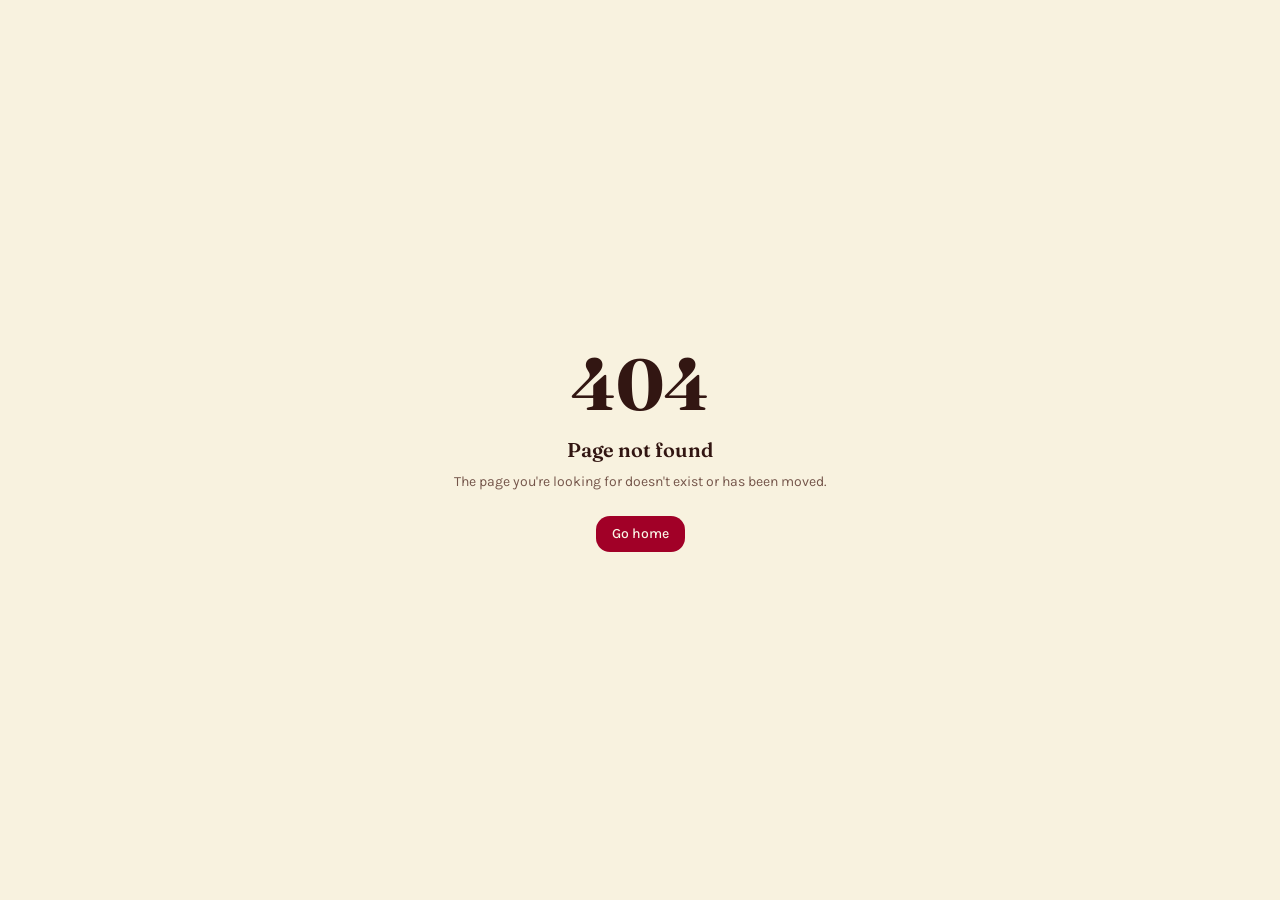
<file: index.html>
<!DOCTYPE html><html lang="en"><head><meta charSet="utf-8"/><meta name="viewport" content="width=device-width, initial-scale=1"/><link rel="preload" as="image" href="/__l5e/assets-v1/fe5f72e5-9c32-468f-a74d-7178a3869996/hero-spread.jpg"/><link rel="preload" as="image" href="/__l5e/assets-v1/eef16000-0fd3-4884-a414-b3e0a9302fcd/hero-lattice.jpg"/><link rel="preload" as="image" href="/__l5e/assets-v1/67209192-e625-49f9-baf6-a28d9b29c0c7/hero-table.jpg"/><link rel="preload" as="image" href="/__l5e/assets-v1/71b84017-369e-407a-9178-15e3ba36f488/about-meringue.jpg"/><link rel="stylesheet" href="https://fonts.googleapis.com/css2?family=Fraunces:ital,opsz,wght@0,9..144,500;0,9..144,800;1,9..144,500&amp;family=Karla:wght@400;600;700&amp;display=swap" data-precedence="default"/><link rel="stylesheet" href="/assets/styles-C11OFpGf.css" data-precedence="default"/><title>Pie Palooza | The best party you&#x27;ll ever attend!</title><meta name="description" content="18th Annual Pie Palooza — a gigantic homemade pie buffet in Waterford, Virginia. Saturday, December 19, 5-9pm."/><meta property="og:title" content="Pie Palooza — Gigantic Pie Buffet"/><meta property="og:description" content="18th Annual Pie Palooza, Saturday December 19, 5-9pm in Waterford, VA. RSVP now!"/><meta property="og:type" content="website"/><meta name="twitter:card" content="summary_large_image"/><link rel="modulepreload" href="/assets/index-D8VY54iP.js"/><link rel="modulepreload" href="/assets/routes-DnDm0CbX.js"/><link rel="preconnect" href="https://fonts.googleapis.com"/><link rel="preconnect" href="https://fonts.gstatic.com" crossorigin="anonymous"/><link rel="icon" href="/favicon.png" type="image/png"/>

<meta name="twitter:title" content="Pie Palooza — Gigantic Pie Buffet"><meta name="twitter:description" content="18th Annual Pie Palooza, Saturday December 19, 5-9pm in Waterford, VA. RSVP now!"><meta property="og:image" content="https://pub-bb2e103a32db4e198524a2e9ed8f35b4.r2.dev/lovp_3skctj3q7389hrad5ybxqe3gqw/b65217894a6f2612d6e03a48a25c006b_1795483654348.png"><meta name="twitter:image" content="https://pub-bb2e103a32db4e198524a2e9ed8f35b4.r2.dev/lovp_3skctj3q7389hrad5ybxqe3gqw/b65217894a6f2612d6e03a48a25c006b_1795483654348.png"></head><body><!--$--><div class="font-sans"><header class="sticky top-0 z-40 border-b border-crust-foreground/10 bg-crust/95 text-crust-foreground backdrop-blur"><div class="mx-auto flex max-w-7xl items-center justify-between gap-4 px-5 py-3"><a href="#when" class="flex items-baseline gap-3"><span class="font-display text-2xl font-black italic text-secondary">Pie Palooza</span><span class="hidden text-[11px] font-semibold uppercase tracking-[0.25em] opacity-60 sm:block">Gigantic Pie Buffet</span></a><nav class="hidden gap-6 text-sm font-bold lg:flex"><a href="#about" class="opacity-80 transition hover:text-secondary hover:opacity-100">About</a><a href="#lineup" class="opacity-80 transition hover:text-secondary hover:opacity-100">The Lineup</a><a href="#closeup" class="opacity-80 transition hover:text-secondary hover:opacity-100">Up Close</a><a href="#spread" class="opacity-80 transition hover:text-secondary hover:opacity-100">The Spread</a><a href="#location" class="opacity-80 transition hover:text-secondary hover:opacity-100">Location</a></nav><div class="flex gap-2"><button class="inline-flex items-center justify-center rounded-full px-8 py-3.5 font-bold tracking-wide transition-all hover:-translate-y-0.5 hover:shadow-xl bg-secondary px-5 py-2 text-sm text-secondary-foreground">Donate</button><a href="https://www.evite.com/event/0147IIAE4SKDAATQWEPR46ODOUEXKA" target="_blank" rel="noreferrer" class="inline-flex items-center justify-center rounded-full px-8 py-3.5 font-bold tracking-wide transition-all hover:-translate-y-0.5 hover:shadow-xl bg-primary px-6 py-2 text-sm text-primary-foreground">RSVP</a></div></div></header><section id="when" class="relative flex min-h-[92vh] flex-col overflow-hidden bg-crust"><div data-parallax="-0.35" class="absolute inset-x-0 -top-[10%] h-[120%] will-change-transform"><img src="/__l5e/assets-v1/fe5f72e5-9c32-468f-a74d-7178a3869996/hero-spread.jpg" alt="Homemade pies lined up on the counter" class="absolute inset-0 h-full w-full scale-105 object-cover transition-all duration-[1500ms] scale-100 opacity-100"/><img src="/__l5e/assets-v1/eef16000-0fd3-4884-a414-b3e0a9302fcd/hero-lattice.jpg" alt="Homemade pies lined up on the counter" class="absolute inset-0 h-full w-full scale-105 object-cover transition-all duration-[1500ms] opacity-0"/><img src="/__l5e/assets-v1/67209192-e625-49f9-baf6-a28d9b29c0c7/hero-table.jpg" alt="Homemade pies lined up on the counter" class="absolute inset-0 h-full w-full scale-105 object-cover transition-all duration-[1500ms] opacity-0"/></div><div class="absolute inset-0 bg-gradient-to-t from-crust via-crust/55 to-crust/20"></div><div class="relative mx-auto flex w-full max-w-7xl flex-1 flex-col justify-end px-5 pb-24 pt-32 text-crust-foreground"><p class="mb-4 text-sm font-bold uppercase tracking-[0.4em] text-secondary">18th Annual · Waterford, Virginia</p><h1 class="font-display text-[16vw] font-black leading-[0.85] tracking-tight md:text-[10rem]">Pie<br/><span class="italic text-secondary">Palooza</span></h1><div class="mt-8 flex flex-wrap items-end justify-between gap-8"><div><p class="font-display text-3xl font-bold md:text-4xl">Saturday, December 19 · 5–9pm</p><p class="mt-2 text-lg opacity-80">15231 Bankfield Drive, Waterford — no need to bring pie, there will be a lot.</p></div><div class="flex flex-wrap gap-3"><a href="https://www.evite.com/event/0147IIAE4SKDAATQWEPR46ODOUEXKA" target="_blank" rel="noreferrer" class="inline-flex items-center justify-center rounded-full px-8 py-3.5 font-bold tracking-wide transition-all hover:-translate-y-0.5 hover:shadow-xl bg-primary text-primary-foreground">RSVP Now</a><button class="inline-flex items-center justify-center rounded-full px-8 py-3.5 font-bold tracking-wide transition-all hover:-translate-y-0.5 hover:shadow-xl border-2 border-crust-foreground/40 text-crust-foreground hover:border-secondary hover:text-secondary">Donate</button></div></div><div class="absolute bottom-8 left-5 flex gap-2"><button aria-label="Slide 1" class="h-2 rounded-full transition-all w-8 bg-secondary"></button><button aria-label="Slide 2" class="h-2 rounded-full transition-all w-2 bg-crust-foreground/50"></button><button aria-label="Slide 3" class="h-2 rounded-full transition-all w-2 bg-crust-foreground/50"></button></div></div><div class="relative border-t border-crust-foreground/10 bg-primary py-3 text-primary-foreground"><div class="flex w-max animate-marquee gap-10 whitespace-nowrap px-5 text-sm font-bold uppercase tracking-[0.25em]"><span class="flex items-center gap-10">50 pies last year<span class="text-secondary">✦</span></span><span class="flex items-center gap-10">70 the year before<span class="text-secondary">✦</span></span><span class="flex items-center gap-10">gone in 90 minutes<span class="text-secondary">✦</span></span><span class="flex items-center gap-10">baked from scratch<span class="text-secondary">✦</span></span><span class="flex items-center gap-10">since 2010<span class="text-secondary">✦</span></span><span class="flex items-center gap-10">one slice at a time<span class="text-secondary">✦</span></span><span class="flex items-center gap-10">come early<span class="text-secondary">✦</span></span><span class="flex items-center gap-10">50 pies last year<span class="text-secondary">✦</span></span><span class="flex items-center gap-10">70 the year before<span class="text-secondary">✦</span></span><span class="flex items-center gap-10">gone in 90 minutes<span class="text-secondary">✦</span></span><span class="flex items-center gap-10">baked from scratch<span class="text-secondary">✦</span></span><span class="flex items-center gap-10">since 2010<span class="text-secondary">✦</span></span><span class="flex items-center gap-10">one slice at a time<span class="text-secondary">✦</span></span><span class="flex items-center gap-10">come early<span class="text-secondary">✦</span></span></div></div></section><section id="about" class="mx-auto grid max-w-7xl items-center gap-14 px-5 py-28 md:grid-cols-5"><div class="relative md:col-span-2"><img data-parallax="-0.08" src="/__l5e/assets-v1/71b84017-369e-407a-9178-15e3ba36f488/about-meringue.jpg" alt="Lemon meringue pie topped with lemon slices" class="aspect-[4/5] w-full rounded-3xl object-cover shadow-2xl ring-1 ring-border"/><div class="absolute -bottom-6 -right-4 rounded-2xl bg-primary px-6 py-4 text-primary-foreground shadow-xl md:-right-8"><p class="font-display text-4xl font-black">50</p><p class="text-xs font-bold uppercase tracking-widest opacity-80">pies last year</p></div></div><div class="md:col-span-3"><p class="text-sm font-bold uppercase tracking-[0.35em] text-primary">What? Why?!</p><h2 class="mt-3 font-display text-5xl font-black leading-[1.02] md:text-6xl">A pie experience <span class="italic text-primary">like no other</span></h2><p class="mt-6 text-xl font-semibold">The Paukstys Pie Palooza offers the largest buffet of pies you&#x27;ve ever seen. Hand crafted by Natalie, an amazing baker and cake designer.</p><p class="mt-4 text-lg text-muted-foreground">In 2010 we decided to open our home to friends in our neighborhood to alleviate the dullness of the February &amp; March months. What began as a small gathering has grown to something we never expected. People from all walks of life gather in our home to experience Pie Palooza. Every pie is crafted from scratch to ensure the best flavor possible.</p><p class="mt-4 text-lg text-muted-foreground">Though the party lasts for hours, the pie has been known to disappear in only a few. Last year alone, 50 different pies were crafted for the event — and 70 the year before that. Within 90 mins, every pie was gone. We have people we&#x27;ve never met stop by because their friends used to live here and wished they could make it. We welcome all to our pie party. One thing&#x27;s for sure: you won&#x27;t regret coming.</p><p class="mt-6 text-sm italic text-muted-foreground">Pie photography by Stepheen Bannister.</p></div></section><section aria-label="By the numbers" class="border-y border-border bg-card"><div class="mx-auto grid max-w-7xl grid-cols-2 divide-border px-5 md:grid-cols-4 md:divide-x"><div class="px-4 py-10 text-center"><p class="font-display text-5xl font-black text-primary md:text-6xl">50</p><p class="mt-2 text-xs font-bold uppercase tracking-[0.25em] text-muted-foreground">pies last year</p></div><div class="px-4 py-10 text-center"><p class="font-display text-5xl font-black text-primary md:text-6xl">70</p><p class="mt-2 text-xs font-bold uppercase tracking-[0.25em] text-muted-foreground">the year before</p></div><div class="px-4 py-10 text-center"><p class="font-display text-5xl font-black text-primary md:text-6xl">90</p><p class="mt-2 text-xs font-bold uppercase tracking-[0.25em] text-muted-foreground">minutes till they&#x27;re gone</p></div><div class="px-4 py-10 text-center"><p class="font-display text-5xl font-black text-primary md:text-6xl">2010</p><p class="mt-2 text-xs font-bold uppercase tracking-[0.25em] text-muted-foreground">the first Palooza</p></div></div></section><section id="rsvp" class="relative overflow-hidden bg-primary py-24 text-center text-primary-foreground"><p aria-hidden="true" class="pointer-events-none absolute -top-10 left-1/2 -translate-x-1/2 select-none font-display text-[22vw] font-black italic leading-none text-stroke-cream opacity-25">RSVP</p><div class="relative px-5"><h2 class="font-display text-6xl font-black md:text-7xl">RSVP <span class="italic text-secondary">Today</span></h2><p class="mt-3 font-display text-2xl italic">So we can feed all of you.</p><p class="mx-auto mt-4 max-w-xl text-lg opacity-90">To help us gauge how many extra pies we may need, please RSVP now.</p><a href="https://www.evite.com/event/0147IIAE4SKDAATQWEPR46ODOUEXKA" target="_blank" rel="noreferrer" class="inline-flex items-center justify-center rounded-full px-8 py-3.5 font-bold tracking-wide transition-all hover:-translate-y-0.5 hover:shadow-xl mt-10 bg-secondary text-lg text-secondary-foreground">RSVP on Evite</a></div></section><section id="lineup" class="mx-auto max-w-7xl px-5 py-28"><div class="flex flex-wrap items-end justify-between gap-6"><div><p class="text-sm font-bold uppercase tracking-[0.35em] text-primary">MMMMm, we can&#x27;t wait!</p><h2 class="mt-3 font-display text-5xl font-black md:text-6xl">The <span class="italic text-primary">Lineup</span></h2><p class="mt-3 max-w-md text-muted-foreground">32<!-- --> flavors Natalie has baked over the years. Tap any pie for a closer look.</p></div><div role="tablist" class="flex flex-wrap gap-2"><button role="tab" aria-selected="true" class="rounded-full border-2 px-4 py-2 text-sm font-bold transition border-primary bg-primary text-primary-foreground">All pies<!-- --> <span class="opacity-60">32</span></button><button role="tab" aria-selected="false" class="rounded-full border-2 px-4 py-2 text-sm font-bold transition border-border text-foreground hover:border-primary hover:text-primary">Fruit &amp; Berry<!-- --> <span class="opacity-60">11</span></button><button role="tab" aria-selected="false" class="rounded-full border-2 px-4 py-2 text-sm font-bold transition border-border text-foreground hover:border-primary hover:text-primary">Cream &amp; Chocolate<!-- --> <span class="opacity-60">13</span></button><button role="tab" aria-selected="false" class="rounded-full border-2 px-4 py-2 text-sm font-bold transition border-border text-foreground hover:border-primary hover:text-primary">Classics &amp; Citrus<!-- --> <span class="opacity-60">8</span></button></div></div><div class="mt-10 grid grid-cols-2 gap-5 md:grid-cols-3 lg:grid-cols-4"><button class="group relative flex flex-col justify-start overflow-hidden rounded-2xl bg-card text-left shadow-sm ring-1 ring-border transition duration-300 hover:-translate-y-1.5 hover:shadow-2xl hover:ring-primary/40"><div class="aspect-square w-full overflow-hidden"><img src="/__l5e/assets-v1/42058eb1-5b07-4a27-a5ef-c9a8c8c02d81/p24-apple.jpg" alt="Apple Pie" loading="lazy" class="h-full w-full object-cover transition-transform duration-700 group-hover:rotate-1 group-hover:scale-110"/></div><span class="absolute left-3 top-3 rounded-full bg-crust/80 px-3 py-1 text-[11px] font-bold uppercase tracking-widest text-secondary backdrop-blur">Fruit &amp; Berry</span><div class="p-4"><h3 class="font-display text-xl font-bold leading-tight">Apple Pie</h3><p class="mt-1 text-sm text-muted-foreground">Dovy&#x27;s personal favorite.</p></div></button><button class="group relative flex flex-col justify-start overflow-hidden rounded-2xl bg-card text-left shadow-sm ring-1 ring-border transition duration-300 hover:-translate-y-1.5 hover:shadow-2xl hover:ring-primary/40"><div class="aspect-square w-full overflow-hidden"><img src="/__l5e/assets-v1/f79f39a4-eda8-43e3-8d65-8b2378d58b2e/p24-bananacream.jpg" alt="Banana Cream" loading="lazy" class="h-full w-full object-cover transition-transform duration-700 group-hover:rotate-1 group-hover:scale-110"/></div><span class="absolute left-3 top-3 rounded-full bg-crust/80 px-3 py-1 text-[11px] font-bold uppercase tracking-widest text-secondary backdrop-blur">Cream &amp; Chocolate</span><div class="p-4"><h3 class="font-display text-xl font-bold leading-tight">Banana Cream</h3><p class="mt-1 text-sm text-muted-foreground">You&#x27;ll go ape.</p></div></button><button class="group relative flex flex-col justify-start overflow-hidden rounded-2xl bg-card text-left shadow-sm ring-1 ring-border transition duration-300 hover:-translate-y-1.5 hover:shadow-2xl hover:ring-primary/40"><div class="aspect-square w-full overflow-hidden"><div class="flex h-full w-full flex-col items-center justify-center gap-3 bg-muted text-muted-foreground"><svg xmlns="http://www.w3.org/2000/svg" width="24" height="24" viewBox="0 0 24 24" fill="none" stroke="currentColor" stroke-width="1.5" stroke-linecap="round" stroke-linejoin="round" class="lucide lucide-image-off h-12 w-12" aria-hidden="true"><line x1="2" x2="22" y1="2" y2="22"></line><path d="M10.41 10.41a2 2 0 1 1-2.83-2.83"></path><line x1="13.5" x2="6" y1="13.5" y2="21"></line><line x1="18" x2="21" y1="12" y2="15"></line><path d="M3.59 3.59A1.99 1.99 0 0 0 3 5v14a2 2 0 0 0 2 2h14c.55 0 1.052-.22 1.41-.59"></path><path d="M21 15V5a2 2 0 0 0-2-2H9"></path></svg><span class="text-xs font-bold uppercase tracking-widest">Photo coming soon</span></div></div><span class="absolute left-3 top-3 rounded-full bg-crust/80 px-3 py-1 text-[11px] font-bold uppercase tracking-widest text-secondary backdrop-blur">Fruit &amp; Berry</span><div class="p-4"><h3 class="font-display text-xl font-bold leading-tight">Blackberry Lemonade</h3><p class="mt-1 text-sm text-muted-foreground">Sweet, tart, and refreshing.</p></div></button><button class="group relative flex flex-col justify-start overflow-hidden rounded-2xl bg-card text-left shadow-sm ring-1 ring-border transition duration-300 hover:-translate-y-1.5 hover:shadow-2xl hover:ring-primary/40"><div class="aspect-square w-full overflow-hidden"><img src="/__l5e/assets-v1/98bc28ae-bcff-4eb3-a6fb-0338ec1355e0/p24-blueberry.jpg" alt="Blueberry" loading="lazy" class="h-full w-full object-cover transition-transform duration-700 group-hover:rotate-1 group-hover:scale-110"/></div><span class="absolute left-3 top-3 rounded-full bg-crust/80 px-3 py-1 text-[11px] font-bold uppercase tracking-widest text-secondary backdrop-blur">Fruit &amp; Berry</span><div class="p-4"><h3 class="font-display text-xl font-bold leading-tight">Blueberry</h3><p class="mt-1 text-sm text-muted-foreground">With a special sweet almond crust.</p></div></button><button class="group relative flex flex-col justify-start overflow-hidden rounded-2xl bg-card text-left shadow-sm ring-1 ring-border transition duration-300 hover:-translate-y-1.5 hover:shadow-2xl hover:ring-primary/40"><div class="aspect-square w-full overflow-hidden"><img src="/__l5e/assets-v1/1b9dc1a1-44c1-41e8-b5f9-01f1f4e2daec/p24-cherry.jpg" alt="Cherry" loading="lazy" class="h-full w-full object-cover transition-transform duration-700 group-hover:rotate-1 group-hover:scale-110"/></div><span class="absolute left-3 top-3 rounded-full bg-crust/80 px-3 py-1 text-[11px] font-bold uppercase tracking-widest text-secondary backdrop-blur">Fruit &amp; Berry</span><div class="p-4"><h3 class="font-display text-xl font-bold leading-tight">Cherry</h3><p class="mt-1 text-sm text-muted-foreground">Pit free and oh so nice.</p></div></button><button class="group relative flex flex-col justify-start overflow-hidden rounded-2xl bg-card text-left shadow-sm ring-1 ring-border transition duration-300 hover:-translate-y-1.5 hover:shadow-2xl hover:ring-primary/40"><div class="aspect-square w-full overflow-hidden"><img src="/__l5e/assets-v1/93e8fd78-64a0-4e29-a6eb-60cde95738e1/pie-chocmint.jpg" alt="Chocolate Mint" loading="lazy" class="h-full w-full object-cover transition-transform duration-700 group-hover:rotate-1 group-hover:scale-110"/></div><span class="absolute left-3 top-3 rounded-full bg-crust/80 px-3 py-1 text-[11px] font-bold uppercase tracking-widest text-secondary backdrop-blur">Cream &amp; Chocolate</span><div class="p-4"><h3 class="font-display text-xl font-bold leading-tight">Chocolate Mint</h3><p class="mt-1 text-sm text-muted-foreground">Minty fresh and oh so good.</p></div></button><button class="group relative flex flex-col justify-start overflow-hidden rounded-2xl bg-card text-left shadow-sm ring-1 ring-border transition duration-300 hover:-translate-y-1.5 hover:shadow-2xl hover:ring-primary/40"><div class="aspect-square w-full overflow-hidden"><img src="/__l5e/assets-v1/6f7e3ac5-edd9-43fa-b603-8505eb298807/p24-chocpecan.jpg" alt="Chocolate Pecan" loading="lazy" class="h-full w-full object-cover transition-transform duration-700 group-hover:rotate-1 group-hover:scale-110"/></div><span class="absolute left-3 top-3 rounded-full bg-crust/80 px-3 py-1 text-[11px] font-bold uppercase tracking-widest text-secondary backdrop-blur">Classics &amp; Citrus</span><div class="p-4"><h3 class="font-display text-xl font-bold leading-tight">Chocolate Pecan</h3><p class="mt-1 text-sm text-muted-foreground">Chocolate makes everything better.</p></div></button><button class="group relative flex flex-col justify-start overflow-hidden rounded-2xl bg-card text-left shadow-sm ring-1 ring-border transition duration-300 hover:-translate-y-1.5 hover:shadow-2xl hover:ring-primary/40"><div class="aspect-square w-full overflow-hidden"><img src="/__l5e/assets-v1/4d664fac-a8df-4a7b-b6ed-bf369c6515de/pie-coconut.jpg" alt="Coconut Cream" loading="lazy" class="h-full w-full object-cover transition-transform duration-700 group-hover:rotate-1 group-hover:scale-110"/></div><span class="absolute left-3 top-3 rounded-full bg-crust/80 px-3 py-1 text-[11px] font-bold uppercase tracking-widest text-secondary backdrop-blur">Cream &amp; Chocolate</span><div class="p-4"><h3 class="font-display text-xl font-bold leading-tight">Coconut Cream</h3><p class="mt-1 text-sm text-muted-foreground">An undisputed classic.</p></div></button><button class="group relative flex flex-col justify-start overflow-hidden rounded-2xl bg-card text-left shadow-sm ring-1 ring-border transition duration-300 hover:-translate-y-1.5 hover:shadow-2xl hover:ring-primary/40"><div class="aspect-square w-full overflow-hidden"><img src="/__l5e/assets-v1/68a953cc-44e5-4291-8209-a57e87690bc3/p24-cranberry.jpg" alt="Cranberry Orange Custard" loading="lazy" class="h-full w-full object-cover transition-transform duration-700 group-hover:rotate-1 group-hover:scale-110"/></div><span class="absolute left-3 top-3 rounded-full bg-crust/80 px-3 py-1 text-[11px] font-bold uppercase tracking-widest text-secondary backdrop-blur">Fruit &amp; Berry</span><div class="p-4"><h3 class="font-display text-xl font-bold leading-tight">Cranberry Orange Custard</h3><p class="mt-1 text-sm text-muted-foreground">A holiday classic with a citrus twist.</p></div></button><button class="group relative flex flex-col justify-start overflow-hidden rounded-2xl bg-card text-left shadow-sm ring-1 ring-border transition duration-300 hover:-translate-y-1.5 hover:shadow-2xl hover:ring-primary/40"><div class="aspect-square w-full overflow-hidden"><img src="/__l5e/assets-v1/e2a24364-f572-46a9-a938-3bd7291c8e4e/pie-creamcheese.jpg" alt="Cream Cheese w/ Raspberry Sauce" loading="lazy" class="h-full w-full object-cover transition-transform duration-700 group-hover:rotate-1 group-hover:scale-110"/></div><span class="absolute left-3 top-3 rounded-full bg-crust/80 px-3 py-1 text-[11px] font-bold uppercase tracking-widest text-secondary backdrop-blur">Cream &amp; Chocolate</span><div class="p-4"><h3 class="font-display text-xl font-bold leading-tight">Cream Cheese w/ Raspberry Sauce</h3><p class="mt-1 text-sm text-muted-foreground">Also known as Grandma&#x27;s white pie with raspberry sauce.</p></div></button><button class="group relative flex flex-col justify-start overflow-hidden rounded-2xl bg-card text-left shadow-sm ring-1 ring-border transition duration-300 hover:-translate-y-1.5 hover:shadow-2xl hover:ring-primary/40"><div class="aspect-square w-full overflow-hidden"><img src="/__l5e/assets-v1/c3afc757-021b-4292-9d38-acc2186fd158/p24-deathbychoc.jpg" alt="Death by Chocolate" loading="lazy" class="h-full w-full object-cover transition-transform duration-700 group-hover:rotate-1 group-hover:scale-110"/></div><span class="absolute left-3 top-3 rounded-full bg-crust/80 px-3 py-1 text-[11px] font-bold uppercase tracking-widest text-secondary backdrop-blur">Cream &amp; Chocolate</span><div class="p-4"><h3 class="font-display text-xl font-bold leading-tight">Death by Chocolate</h3><p class="mt-1 text-sm text-muted-foreground">If I&#x27;m going to die, this is how I want it.</p></div></button><button class="group relative flex flex-col justify-start overflow-hidden rounded-2xl bg-card text-left shadow-sm ring-1 ring-border transition duration-300 hover:-translate-y-1.5 hover:shadow-2xl hover:ring-primary/40"><div class="aspect-square w-full overflow-hidden"><img src="/__l5e/assets-v1/ca4d7cfe-4ee5-44d1-a1a8-38c243008ce2/p24-mixedberry.jpg" alt="Mixed Berry" loading="lazy" class="h-full w-full object-cover transition-transform duration-700 group-hover:rotate-1 group-hover:scale-110"/></div><span class="absolute left-3 top-3 rounded-full bg-crust/80 px-3 py-1 text-[11px] font-bold uppercase tracking-widest text-secondary backdrop-blur">Fruit &amp; Berry</span><div class="p-4"><h3 class="font-display text-xl font-bold leading-tight">Mixed Berry</h3><p class="mt-1 text-sm text-muted-foreground">So very high in antioxidants.</p></div></button><button class="group relative flex flex-col justify-start overflow-hidden rounded-2xl bg-card text-left shadow-sm ring-1 ring-border transition duration-300 hover:-translate-y-1.5 hover:shadow-2xl hover:ring-primary/40"><div class="aspect-square w-full overflow-hidden"><img src="/__l5e/assets-v1/117a6677-a5b7-4129-812f-11f715ea455b/p24-frenchsilk.jpg" alt="French Silk" loading="lazy" class="h-full w-full object-cover transition-transform duration-700 group-hover:rotate-1 group-hover:scale-110"/></div><span class="absolute left-3 top-3 rounded-full bg-crust/80 px-3 py-1 text-[11px] font-bold uppercase tracking-widest text-secondary backdrop-blur">Cream &amp; Chocolate</span><div class="p-4"><h3 class="font-display text-xl font-bold leading-tight">French Silk</h3><p class="mt-1 text-sm text-muted-foreground">One slice is never enough.</p></div></button><button class="group relative flex flex-col justify-start overflow-hidden rounded-2xl bg-card text-left shadow-sm ring-1 ring-border transition duration-300 hover:-translate-y-1.5 hover:shadow-2xl hover:ring-primary/40"><div class="aspect-square w-full overflow-hidden"><img src="/__l5e/assets-v1/fc34999d-1158-456a-8547-935597626c1c/p24-germanchoc.jpg" alt="German Chocolate" loading="lazy" class="h-full w-full object-cover transition-transform duration-700 group-hover:rotate-1 group-hover:scale-110"/></div><span class="absolute left-3 top-3 rounded-full bg-crust/80 px-3 py-1 text-[11px] font-bold uppercase tracking-widest text-secondary backdrop-blur">Cream &amp; Chocolate</span><div class="p-4"><h3 class="font-display text-xl font-bold leading-tight">German Chocolate</h3><p class="mt-1 text-sm text-muted-foreground">Heaven on earth, thanks to Germany!</p></div></button><button class="group relative flex flex-col justify-start overflow-hidden rounded-2xl bg-card text-left shadow-sm ring-1 ring-border transition duration-300 hover:-translate-y-1.5 hover:shadow-2xl hover:ring-primary/40"><div class="aspect-square w-full overflow-hidden"><img src="/__l5e/assets-v1/1f83b801-d647-4aea-884e-59512b16624f/pie-keylime.jpg" alt="Key Lime" loading="lazy" class="h-full w-full object-cover transition-transform duration-700 group-hover:rotate-1 group-hover:scale-110"/></div><span class="absolute left-3 top-3 rounded-full bg-crust/80 px-3 py-1 text-[11px] font-bold uppercase tracking-widest text-secondary backdrop-blur">Classics &amp; Citrus</span><div class="p-4"><h3 class="font-display text-xl font-bold leading-tight">Key Lime</h3><p class="mt-1 text-sm text-muted-foreground">Take a taste trip to the keys.</p></div></button><button class="group relative flex flex-col justify-start overflow-hidden rounded-2xl bg-card text-left shadow-sm ring-1 ring-border transition duration-300 hover:-translate-y-1.5 hover:shadow-2xl hover:ring-primary/40"><div class="aspect-square w-full overflow-hidden"><img src="/__l5e/assets-v1/4f88c8aa-fd88-424e-8a50-b825feee858d/pie-lemonm.jpg" alt="Lemon Mascarpone" loading="lazy" class="h-full w-full object-cover transition-transform duration-700 group-hover:rotate-1 group-hover:scale-110"/></div><span class="absolute left-3 top-3 rounded-full bg-crust/80 px-3 py-1 text-[11px] font-bold uppercase tracking-widest text-secondary backdrop-blur">Classics &amp; Citrus</span><div class="p-4"><h3 class="font-display text-xl font-bold leading-tight">Lemon Mascarpone</h3><p class="mt-1 text-sm text-muted-foreground">Fresh, refined, perfection.</p></div></button><button class="group relative flex flex-col justify-start overflow-hidden rounded-2xl bg-card text-left shadow-sm ring-1 ring-border transition duration-300 hover:-translate-y-1.5 hover:shadow-2xl hover:ring-primary/40"><div class="aspect-square w-full overflow-hidden"><img src="/__l5e/assets-v1/14c8721f-3256-4c26-a756-3cce472f9c61/p24-lemonmeringue.jpg" alt="Lemon Meringue" loading="lazy" class="h-full w-full object-cover transition-transform duration-700 group-hover:rotate-1 group-hover:scale-110"/></div><span class="absolute left-3 top-3 rounded-full bg-crust/80 px-3 py-1 text-[11px] font-bold uppercase tracking-widest text-secondary backdrop-blur">Classics &amp; Citrus</span><div class="p-4"><h3 class="font-display text-xl font-bold leading-tight">Lemon Meringue</h3><p class="mt-1 text-sm text-muted-foreground">For all the lemon lovers out there.</p></div></button><button class="group relative flex flex-col justify-start overflow-hidden rounded-2xl bg-card text-left shadow-sm ring-1 ring-border transition duration-300 hover:-translate-y-1.5 hover:shadow-2xl hover:ring-primary/40"><div class="aspect-square w-full overflow-hidden"><img src="/__l5e/assets-v1/5089f28d-1e80-4002-b3bc-8428b709255e/p24-lemonraspberry2.jpg" alt="Lemon Raspberry" loading="lazy" class="h-full w-full object-cover transition-transform duration-700 group-hover:rotate-1 group-hover:scale-110"/></div><span class="absolute left-3 top-3 rounded-full bg-crust/80 px-3 py-1 text-[11px] font-bold uppercase tracking-widest text-secondary backdrop-blur">Classics &amp; Citrus</span><div class="p-4"><h3 class="font-display text-xl font-bold leading-tight">Lemon Raspberry</h3><p class="mt-1 text-sm text-muted-foreground">So, yea... Natalie loves lemon.</p></div></button><button class="group relative flex flex-col justify-start overflow-hidden rounded-2xl bg-card text-left shadow-sm ring-1 ring-border transition duration-300 hover:-translate-y-1.5 hover:shadow-2xl hover:ring-primary/40"><div class="aspect-square w-full overflow-hidden"><img src="/__l5e/assets-v1/72c0e01c-dff3-43b4-a859-d8ec4019d403/p24-nutella2.jpg" alt="Nutella" loading="lazy" class="h-full w-full object-cover transition-transform duration-700 group-hover:rotate-1 group-hover:scale-110"/></div><span class="absolute left-3 top-3 rounded-full bg-crust/80 px-3 py-1 text-[11px] font-bold uppercase tracking-widest text-secondary backdrop-blur">Cream &amp; Chocolate</span><div class="p-4"><h3 class="font-display text-xl font-bold leading-tight">Nutella</h3><p class="mt-1 text-sm text-muted-foreground">Nutella, mascarpone, need we say more?</p></div></button><button class="group relative flex flex-col justify-start overflow-hidden rounded-2xl bg-card text-left shadow-sm ring-1 ring-border transition duration-300 hover:-translate-y-1.5 hover:shadow-2xl hover:ring-primary/40"><div class="aspect-square w-full overflow-hidden"><img src="/__l5e/assets-v1/cc1996b7-55db-48f2-9205-25e99c0f8882/pie-oreo.jpg" alt="Oreo" loading="lazy" class="h-full w-full object-cover transition-transform duration-700 group-hover:rotate-1 group-hover:scale-110"/></div><span class="absolute left-3 top-3 rounded-full bg-crust/80 px-3 py-1 text-[11px] font-bold uppercase tracking-widest text-secondary backdrop-blur">Cream &amp; Chocolate</span><div class="p-4"><h3 class="font-display text-xl font-bold leading-tight">Oreo</h3><p class="mt-1 text-sm text-muted-foreground">And you thought double stuff was bad.</p></div></button><button class="group relative flex flex-col justify-start overflow-hidden rounded-2xl bg-card text-left shadow-sm ring-1 ring-border transition duration-300 hover:-translate-y-1.5 hover:shadow-2xl hover:ring-primary/40"><div class="aspect-square w-full overflow-hidden"><img src="/__l5e/assets-v1/8856f33e-598b-468f-bbc0-c8db1326c482/p24-peach.jpg" alt="Peach" loading="lazy" class="h-full w-full object-cover transition-transform duration-700 group-hover:rotate-1 group-hover:scale-110"/></div><span class="absolute left-3 top-3 rounded-full bg-crust/80 px-3 py-1 text-[11px] font-bold uppercase tracking-widest text-secondary backdrop-blur">Fruit &amp; Berry</span><div class="p-4"><h3 class="font-display text-xl font-bold leading-tight">Peach</h3><p class="mt-1 text-sm text-muted-foreground">Creamy and perfect.</p></div></button><button class="group relative flex flex-col justify-start overflow-hidden rounded-2xl bg-card text-left shadow-sm ring-1 ring-border transition duration-300 hover:-translate-y-1.5 hover:shadow-2xl hover:ring-primary/40"><div class="aspect-square w-full overflow-hidden"><img src="/__l5e/assets-v1/80f911e7-1dff-4946-af21-be4e08af4587/p24-peanutbutter.jpg" alt="Peanut Butter" loading="lazy" class="h-full w-full object-cover transition-transform duration-700 group-hover:rotate-1 group-hover:scale-110"/></div><span class="absolute left-3 top-3 rounded-full bg-crust/80 px-3 py-1 text-[11px] font-bold uppercase tracking-widest text-secondary backdrop-blur">Cream &amp; Chocolate</span><div class="p-4"><h3 class="font-display text-xl font-bold leading-tight">Peanut Butter</h3><p class="mt-1 text-sm text-muted-foreground">If you&#x27;re a nut, embrace it.</p></div></button><button class="group relative flex flex-col justify-start overflow-hidden rounded-2xl bg-card text-left shadow-sm ring-1 ring-border transition duration-300 hover:-translate-y-1.5 hover:shadow-2xl hover:ring-primary/40"><div class="aspect-square w-full overflow-hidden"><img src="/__l5e/assets-v1/eff4788f-ca8e-4ca0-b062-50c0c8e565a9/p24-pecan.jpg" alt="Pecan" loading="lazy" class="h-full w-full object-cover transition-transform duration-700 group-hover:rotate-1 group-hover:scale-110"/></div><span class="absolute left-3 top-3 rounded-full bg-crust/80 px-3 py-1 text-[11px] font-bold uppercase tracking-widest text-secondary backdrop-blur">Classics &amp; Citrus</span><div class="p-4"><h3 class="font-display text-xl font-bold leading-tight">Pecan</h3><p class="mt-1 text-sm text-muted-foreground">For those with a truly refined taste.</p></div></button><button class="group relative flex flex-col justify-start overflow-hidden rounded-2xl bg-card text-left shadow-sm ring-1 ring-border transition duration-300 hover:-translate-y-1.5 hover:shadow-2xl hover:ring-primary/40"><div class="aspect-square w-full overflow-hidden"><div class="flex h-full w-full flex-col items-center justify-center gap-3 bg-muted text-muted-foreground"><svg xmlns="http://www.w3.org/2000/svg" width="24" height="24" viewBox="0 0 24 24" fill="none" stroke="currentColor" stroke-width="1.5" stroke-linecap="round" stroke-linejoin="round" class="lucide lucide-image-off h-12 w-12" aria-hidden="true"><line x1="2" x2="22" y1="2" y2="22"></line><path d="M10.41 10.41a2 2 0 1 1-2.83-2.83"></path><line x1="13.5" x2="6" y1="13.5" y2="21"></line><line x1="18" x2="21" y1="12" y2="15"></line><path d="M3.59 3.59A1.99 1.99 0 0 0 3 5v14a2 2 0 0 0 2 2h14c.55 0 1.052-.22 1.41-.59"></path><path d="M21 15V5a2 2 0 0 0-2-2H9"></path></svg><span class="text-xs font-bold uppercase tracking-widest">Photo coming soon</span></div></div><span class="absolute left-3 top-3 rounded-full bg-crust/80 px-3 py-1 text-[11px] font-bold uppercase tracking-widest text-secondary backdrop-blur">Cream &amp; Chocolate</span><div class="p-4"><h3 class="font-display text-xl font-bold leading-tight">Piña Colada</h3><p class="mt-1 text-sm text-muted-foreground">Virgin of course.</p></div></button><button class="group relative flex flex-col justify-start overflow-hidden rounded-2xl bg-card text-left shadow-sm ring-1 ring-border transition duration-300 hover:-translate-y-1.5 hover:shadow-2xl hover:ring-primary/40"><div class="aspect-square w-full overflow-hidden"><img src="/__l5e/assets-v1/cb5e6104-c39f-4a62-8b9a-fc07a0de9e62/pie-pistacio.jpg" alt="Pistachio" loading="lazy" class="h-full w-full object-cover transition-transform duration-700 group-hover:rotate-1 group-hover:scale-110"/></div><span class="absolute left-3 top-3 rounded-full bg-crust/80 px-3 py-1 text-[11px] font-bold uppercase tracking-widest text-secondary backdrop-blur">Cream &amp; Chocolate</span><div class="p-4"><h3 class="font-display text-xl font-bold leading-tight">Pistachio</h3><p class="mt-1 text-sm text-muted-foreground">More addictive than normal.</p></div></button><button class="group relative flex flex-col justify-start overflow-hidden rounded-2xl bg-card text-left shadow-sm ring-1 ring-border transition duration-300 hover:-translate-y-1.5 hover:shadow-2xl hover:ring-primary/40"><div class="aspect-square w-full overflow-hidden"><img src="/__l5e/assets-v1/fd36eabb-9982-429c-accf-b816ffe4af9a/p24-pumpkin.jpg" alt="Pumpkin" loading="lazy" class="h-full w-full object-cover transition-transform duration-700 group-hover:rotate-1 group-hover:scale-110"/></div><span class="absolute left-3 top-3 rounded-full bg-crust/80 px-3 py-1 text-[11px] font-bold uppercase tracking-widest text-secondary backdrop-blur">Classics &amp; Citrus</span><div class="p-4"><h3 class="font-display text-xl font-bold leading-tight">Pumpkin</h3><p class="mt-1 text-sm text-muted-foreground">Pumpkin hand pureed last fall.</p></div></button><button class="group relative flex flex-col justify-start overflow-hidden rounded-2xl bg-card text-left shadow-sm ring-1 ring-border transition duration-300 hover:-translate-y-1.5 hover:shadow-2xl hover:ring-primary/40"><div class="aspect-square w-full overflow-hidden"><img src="/__l5e/assets-v1/15a2b141-6adc-4e83-8c01-660d47513dfd/p24-raspberry.jpg" alt="Raspberry" loading="lazy" class="h-full w-full object-cover transition-transform duration-700 group-hover:rotate-1 group-hover:scale-110"/></div><span class="absolute left-3 top-3 rounded-full bg-crust/80 px-3 py-1 text-[11px] font-bold uppercase tracking-widest text-secondary backdrop-blur">Fruit &amp; Berry</span><div class="p-4"><h3 class="font-display text-xl font-bold leading-tight">Raspberry</h3><p class="mt-1 text-sm text-muted-foreground">Perfection in red.</p></div></button><button class="group relative flex flex-col justify-start overflow-hidden rounded-2xl bg-card text-left shadow-sm ring-1 ring-border transition duration-300 hover:-translate-y-1.5 hover:shadow-2xl hover:ring-primary/40"><div class="aspect-square w-full overflow-hidden"><img src="/__l5e/assets-v1/a8b7a3fd-876c-4f6d-9d64-71d49cd82878/p24-sourcreamrhubarb.jpg" alt="Sour Cream Rhubarb" loading="lazy" class="h-full w-full object-cover transition-transform duration-700 group-hover:rotate-1 group-hover:scale-110"/></div><span class="absolute left-3 top-3 rounded-full bg-crust/80 px-3 py-1 text-[11px] font-bold uppercase tracking-widest text-secondary backdrop-blur">Fruit &amp; Berry</span><div class="p-4"><h3 class="font-display text-xl font-bold leading-tight">Sour Cream Rhubarb</h3><p class="mt-1 text-sm text-muted-foreground">This pie is so rich and rhubarb creamy.</p></div></button><button class="group relative flex flex-col justify-start overflow-hidden rounded-2xl bg-card text-left shadow-sm ring-1 ring-border transition duration-300 hover:-translate-y-1.5 hover:shadow-2xl hover:ring-primary/40"><div class="aspect-square w-full overflow-hidden"><img src="/__l5e/assets-v1/9ccaab1f-2d10-4a4d-92cd-f141ddef3751/p24-strawberry.jpg" alt="Strawberry" loading="lazy" class="h-full w-full object-cover transition-transform duration-700 group-hover:rotate-1 group-hover:scale-110"/></div><span class="absolute left-3 top-3 rounded-full bg-crust/80 px-3 py-1 text-[11px] font-bold uppercase tracking-widest text-secondary backdrop-blur">Fruit &amp; Berry</span><div class="p-4"><h3 class="font-display text-xl font-bold leading-tight">Strawberry</h3><p class="mt-1 text-sm text-muted-foreground">It&#x27;s like biting into summer.</p></div></button><button class="group relative flex flex-col justify-start overflow-hidden rounded-2xl bg-card text-left shadow-sm ring-1 ring-border transition duration-300 hover:-translate-y-1.5 hover:shadow-2xl hover:ring-primary/40"><div class="aspect-square w-full overflow-hidden"><img src="/__l5e/assets-v1/8b99153d-f529-47ae-8dda-3a7ee8fd5eb1/p24-strawberryrhubarb.jpg" alt="Strawberry Rhubarb" loading="lazy" class="h-full w-full object-cover transition-transform duration-700 group-hover:rotate-1 group-hover:scale-110"/></div><span class="absolute left-3 top-3 rounded-full bg-crust/80 px-3 py-1 text-[11px] font-bold uppercase tracking-widest text-secondary backdrop-blur">Fruit &amp; Berry</span><div class="p-4"><h3 class="font-display text-xl font-bold leading-tight">Strawberry Rhubarb</h3><p class="mt-1 text-sm text-muted-foreground">Making rhubarb tolerable. :)</p></div></button><button class="group relative flex flex-col justify-start overflow-hidden rounded-2xl bg-card text-left shadow-sm ring-1 ring-border transition duration-300 hover:-translate-y-1.5 hover:shadow-2xl hover:ring-primary/40"><div class="aspect-square w-full overflow-hidden"><img src="/__l5e/assets-v1/33411b28-fe60-4800-aa08-414478a2b3b0/p24-sugarcream.jpg" alt="Sugar Cream" loading="lazy" class="h-full w-full object-cover transition-transform duration-700 group-hover:rotate-1 group-hover:scale-110"/></div><span class="absolute left-3 top-3 rounded-full bg-crust/80 px-3 py-1 text-[11px] font-bold uppercase tracking-widest text-secondary backdrop-blur">Classics &amp; Citrus</span><div class="p-4"><h3 class="font-display text-xl font-bold leading-tight">Sugar Cream</h3><p class="mt-1 text-sm text-muted-foreground">New this year!</p></div></button><button class="group relative flex flex-col justify-start overflow-hidden rounded-2xl bg-card text-left shadow-sm ring-1 ring-border transition duration-300 hover:-translate-y-1.5 hover:shadow-2xl hover:ring-primary/40"><div class="aspect-square w-full overflow-hidden"><img src="/__l5e/assets-v1/2fbbf310-c051-4ae3-8e79-39b49b6ac44b/p24-twix.jpg" alt="Twix" loading="lazy" class="h-full w-full object-cover transition-transform duration-700 group-hover:rotate-1 group-hover:scale-110"/></div><span class="absolute left-3 top-3 rounded-full bg-crust/80 px-3 py-1 text-[11px] font-bold uppercase tracking-widest text-secondary backdrop-blur">Cream &amp; Chocolate</span><div class="p-4"><h3 class="font-display text-xl font-bold leading-tight">Twix</h3><p class="mt-1 text-sm text-muted-foreground">Chocolate, caramel, and cookie crunch.</p></div></button></div></section><section id="closeup" class="bg-muted py-28"><div class="mx-auto max-w-7xl px-5"><div class="flex flex-wrap items-end justify-between gap-6"><div><p class="text-sm font-bold uppercase tracking-[0.35em] text-primary">Hand-crimped, lattice-woven</p><h2 class="mt-3 font-display text-5xl font-black md:text-6xl">Up <span class="italic text-primary">Close</span></h2></div><p class="max-w-sm text-muted-foreground">Every crust is rolled, cut and crimped by hand. Here&#x27;s a closer look at last year&#x27;s pies.</p></div><div class="mt-12 grid auto-rows-[180px] grid-cols-2 gap-3 md:auto-rows-[210px] md:grid-cols-4"><button class="group relative overflow-hidden rounded-2xl shadow-sm ring-1 ring-border md:col-span-2 md:row-span-2"><img src="/__l5e/assets-v1/d3e5a793-d45f-4dc3-9f1a-d4f173eb5a1e/close-lattice.jpg" alt="Close-up of a homemade pie" loading="lazy" class="h-full w-full object-cover transition-transform duration-700 group-hover:scale-110"/></button><button class="group relative overflow-hidden rounded-2xl shadow-sm ring-1 ring-border "><img src="/__l5e/assets-v1/c884288c-22df-46f4-a8f9-e757ee5f5e4a/close-meringue.jpg" alt="Close-up of a homemade pie" loading="lazy" class="h-full w-full object-cover transition-transform duration-700 group-hover:scale-110"/></button><button class="group relative overflow-hidden rounded-2xl shadow-sm ring-1 ring-border "><img src="/__l5e/assets-v1/8f0ca34e-315a-4be7-ad10-d99176458750/close-crumble.jpg" alt="Close-up of a homemade pie" loading="lazy" class="h-full w-full object-cover transition-transform duration-700 group-hover:scale-110"/></button><button class="group relative overflow-hidden rounded-2xl shadow-sm ring-1 ring-border md:row-span-2"><img src="/__l5e/assets-v1/6df122d2-73c8-4c57-a25b-7c1cf17005e6/close-twix.jpg" alt="Close-up of a homemade pie" loading="lazy" class="h-full w-full object-cover transition-transform duration-700 group-hover:scale-110"/></button><button class="group relative overflow-hidden rounded-2xl shadow-sm ring-1 ring-border "><img src="/__l5e/assets-v1/ba635021-e813-481f-b2be-da09aadde22f/close-berry.jpg" alt="Close-up of a homemade pie" loading="lazy" class="h-full w-full object-cover transition-transform duration-700 group-hover:scale-110"/></button><button class="group relative overflow-hidden rounded-2xl shadow-sm ring-1 ring-border md:col-span-2"><img src="/__l5e/assets-v1/8114c8f2-a2c0-4da0-9ecb-4ce055d77361/close-cranberry.jpg" alt="Close-up of a homemade pie" loading="lazy" class="h-full w-full object-cover transition-transform duration-700 group-hover:scale-110"/></button><button class="group relative overflow-hidden rounded-2xl shadow-sm ring-1 ring-border "><img src="/__l5e/assets-v1/a204163c-3196-40aa-97cb-c9fba65a1582/close-lemon.jpg" alt="Close-up of a homemade pie" loading="lazy" class="h-full w-full object-cover transition-transform duration-700 group-hover:scale-110"/></button><button class="group relative overflow-hidden rounded-2xl shadow-sm ring-1 ring-border "><img src="/__l5e/assets-v1/1c38aaa0-1d5d-498e-ad7f-ec432be72eb2/close-weave.jpg" alt="Close-up of a homemade pie" loading="lazy" class="h-full w-full object-cover transition-transform duration-700 group-hover:scale-110"/></button><button class="group relative overflow-hidden rounded-2xl shadow-sm ring-1 ring-border md:col-span-2"><img src="/__l5e/assets-v1/3a56700c-68ac-45d0-bdc1-619e702b006d/close-blueberry.jpg" alt="Close-up of a homemade pie" loading="lazy" class="h-full w-full object-cover transition-transform duration-700 group-hover:scale-110"/></button><button class="group relative overflow-hidden rounded-2xl shadow-sm ring-1 ring-border "><img src="/__l5e/assets-v1/413a45e3-d78c-45ad-ac54-2beda5c62388/close-cream.jpg" alt="Close-up of a homemade pie" loading="lazy" class="h-full w-full object-cover transition-transform duration-700 group-hover:scale-110"/></button></div></div></section><section id="donate" class="bg-secondary py-20 text-secondary-foreground"><div class="mx-auto flex max-w-5xl flex-col items-center gap-8 px-5 text-center md:flex-row md:text-left"><div class="flex-1"><p class="text-sm font-bold uppercase tracking-[0.35em] text-primary">Keep the pies coming</p><h2 class="mt-2 font-display text-5xl font-black md:text-6xl">Pie is free. <span class="italic text-primary">Butter isn&#x27;t.</span></h2><p class="mt-4 text-lg">50 pies take a lot of flour, fruit and late nights. A few dollars helps Natalie bake every last one.</p></div><a href="https://www.paypal.com/donate/?hosted_button_id=XXSFTUSP9AJSS" target="_blank" rel="noreferrer" class="inline-flex items-center justify-center rounded-full px-8 py-3.5 font-bold tracking-wide transition-all hover:-translate-y-0.5 hover:shadow-xl shrink-0 bg-primary text-lg text-primary-foreground">Donate with PayPal</a></div></section><section id="spread" class="overflow-hidden bg-crust py-28 text-crust-foreground"><div class="mx-auto flex max-w-7xl flex-wrap items-end justify-between gap-8 px-5"><div><p class="text-sm font-bold uppercase tracking-[0.35em] text-secondary">What Pie Palooza looks like</p><h2 class="mt-3 font-display text-5xl font-black md:text-7xl">The <span class="italic text-secondary">Spread</span></h2><p class="mt-4 max-w-lg text-xl opacity-85">Counter after counter of pie. Come <strong class="text-secondary">EARLY</strong> — the best slices go fast.</p></div><a href="https://www.youtube.com/watch?v=i9FYVEVUb-g" target="_blank" rel="noreferrer" class="inline-flex items-center justify-center rounded-full px-8 py-3.5 font-bold tracking-wide transition-all hover:-translate-y-0.5 hover:shadow-xl bg-secondary text-secondary-foreground">▶ Watch the time-lapse</a></div><div class="mt-14 flex snap-x snap-mandatory gap-4 overflow-x-auto pb-4" style="padding-inline:max(1.25rem, calc((100vw - 80rem) / 2 + 1.25rem));scroll-padding-inline:max(1.25rem, calc((100vw - 80rem) / 2 + 1.25rem))"><button class="group relative h-[340px] shrink-0 snap-start overflow-hidden rounded-3xl md:h-[460px]"><img src="/__l5e/assets-v1/a7beabc4-43d1-4a3e-941e-73379283295f/spread-island.jpg" alt="The pie buffet laid out on the counter" loading="lazy" class="h-full w-auto max-w-none object-cover transition-transform duration-700 group-hover:scale-105"/></button><button class="group relative h-[340px] shrink-0 snap-start overflow-hidden rounded-3xl md:h-[460px]"><img src="/__l5e/assets-v1/dd1467a4-e9b8-4606-bf4d-7356095ca21c/spread-line.jpg" alt="The pie buffet laid out on the counter" loading="lazy" class="h-full w-auto max-w-none object-cover transition-transform duration-700 group-hover:scale-105"/></button><button class="group relative h-[340px] shrink-0 snap-start overflow-hidden rounded-3xl md:h-[460px]"><img src="/__l5e/assets-v1/cfe4bf6a-8be9-49bd-a043-23ebc9112be3/spread-cranberry.jpg" alt="The pie buffet laid out on the counter" loading="lazy" class="h-full w-auto max-w-none object-cover transition-transform duration-700 group-hover:scale-105"/></button><button class="group relative h-[340px] shrink-0 snap-start overflow-hidden rounded-3xl md:h-[460px]"><img src="/__l5e/assets-v1/5f440052-4fed-4e61-a39d-8bfaca6610fc/spread-row.jpg" alt="The pie buffet laid out on the counter" loading="lazy" class="h-full w-auto max-w-none object-cover transition-transform duration-700 group-hover:scale-105"/></button><button class="group relative h-[340px] shrink-0 snap-start overflow-hidden rounded-3xl md:h-[460px]"><img src="/__l5e/assets-v1/79361f6f-eaf6-4993-a1d9-c5a2787718ea/spread-counter.jpg" alt="The pie buffet laid out on the counter" loading="lazy" class="h-full w-auto max-w-none object-cover transition-transform duration-700 group-hover:scale-105"/></button><button class="group relative h-[340px] shrink-0 snap-start overflow-hidden rounded-3xl md:h-[460px]"><img src="/__l5e/assets-v1/648f9052-92dc-4121-a17c-49c912b3d7c7/spread-pecan.jpg" alt="The pie buffet laid out on the counter" loading="lazy" class="h-full w-auto max-w-none object-cover transition-transform duration-700 group-hover:scale-105"/></button><button class="group relative h-[340px] shrink-0 snap-start overflow-hidden rounded-3xl md:h-[460px]"><img src="/__l5e/assets-v1/a09f9cfe-5cef-4706-80a7-3026d68e6249/spread-kitchen.jpg" alt="The pie buffet laid out on the counter" loading="lazy" class="h-full w-auto max-w-none object-cover transition-transform duration-700 group-hover:scale-105"/></button></div><p class="mt-4 px-5 text-center text-sm opacity-60 md:hidden">Swipe for more →</p></section><section id="quotes" class="mx-auto max-w-7xl px-5 py-28"><h2 class="text-center font-display text-5xl font-black md:text-6xl">People <span class="italic text-primary">Love</span> It</h2><div class="mt-14 grid gap-6 md:grid-cols-3"><figure class="flex flex-col justify-between rounded-3xl bg-crust p-8 text-crust-foreground shadow-lg transition hover:-translate-y-1"><blockquote class="font-display text-2xl font-medium italic leading-snug">“<!-- -->Oh, we are soooo there!<!-- -->”</blockquote><figcaption class="mt-6 font-bold uppercase tracking-widest text-secondary">— <!-- -->Jessica P.</figcaption></figure><figure class="flex flex-col justify-between rounded-3xl bg-crust p-8 text-crust-foreground shadow-lg transition hover:-translate-y-1"><blockquote class="font-display text-2xl font-medium italic leading-snug">“<!-- -->I already took work off for this. I.will.be.there.<!-- -->”</blockquote><figcaption class="mt-6 font-bold uppercase tracking-widest text-secondary">— <!-- -->Amber M.</figcaption></figure><figure class="flex flex-col justify-between rounded-3xl bg-crust p-8 text-crust-foreground shadow-lg transition hover:-translate-y-1"><blockquote class="font-display text-2xl font-medium italic leading-snug">“<!-- -->So excited!!! I&#x27;ll be there!<!-- -->”</blockquote><figcaption class="mt-6 font-bold uppercase tracking-widest text-secondary">— <!-- -->Rachel M.</figcaption></figure></div></section><section id="location" class="bg-crust text-crust-foreground"><div class="mx-auto grid max-w-7xl gap-12 px-5 py-24 md:grid-cols-2"><div><p class="text-sm font-bold uppercase tracking-[0.35em] text-secondary">Find Us</p><h2 class="mt-3 font-display text-5xl font-black">Location</h2><p class="mt-6 text-xl leading-relaxed">At the Paukstys Home<br/>15231 Bankfield Drive<br/>Waterford, Virginia 20197</p><p class="mt-6 text-lg"><a href="mailto:us@thepfamily.com" class="underline decoration-secondary/60 underline-offset-4 hover:text-secondary">us@thepfamily.com</a><br/><a href="tel:8017884983" class="hover:text-secondary">(801) 788-4983</a></p></div><iframe title="Map" class="h-96 w-full rounded-3xl border-0 shadow-2xl" loading="lazy" src="https://maps.google.com/maps?hl=en&amp;q=15231%20bankfield%20dr%20waterford%20va%2020197&amp;ie=UTF8&amp;t=m&amp;z=15&amp;iwloc=B&amp;output=embed"></iframe></div><p class="border-t border-crust-foreground/15 py-6 text-center text-sm opacity-60">© Copyright 2009-<!-- -->2026<!-- --> Pie Palooza — All Rights Reserved · Photos by Stepheen Bannister</p></section></div><script>(function(a,f){let l;try{l=JSON.parse(sessionStorage.getItem(a)||"{}")}catch{return}const n=l?.[f||history.state?.__TSR_key];let c=!1;for(const t in n){const e=n[t],o=e?.scrollX,s=e?.scrollY;if(Number.isFinite(o)&&Number.isFinite(s)){if(t==="window")scrollTo(o,s),c=!0;else if(t)try{const r=document.querySelector(t);r&&(r.scrollLeft=o,r.scrollTop=s)}catch{}}}if(c)return;const i=location.hash.slice(1);if(i){const t=history.state?.__hashScrollIntoViewOptions??!0;if(t){const e=document.getElementById(i);e&&e.scrollIntoView(t)}return}scrollTo(0,0)})("tsr-scroll-restoration-v1_3");document.currentScript.remove()</script><!--/$--><script data-tsr-stream-part="">(self.$R=self.$R||{})["tsr"]=[];self.$_TSR={h(){this.hydrated=!0,this.c()},e(){this.streamEnded=!0,this.c()},c(){this.hydrated&&this.streamEnded&&(delete self.$_TSR,delete self.$R.tsr)},p(e){this.initialized?e():this.buffer.push(e)},buffer:[]};$_TSR.router=($R=>$R[0]={manifest:$R[1]={routes:$R[2]={__root__:$R[3]={preloads:$R[4]=["/assets/index-D8VY54iP.js"],scripts:$R[5]=[$R[6]={attrs:$R[7]={type:"module",async:!0,src:"/assets/index-D8VY54iP.js"}}]},"/":$R[8]={preloads:$R[9]=["/assets/routes-DnDm0CbX.js"]}}},matches:$R[10]=[$R[11]={i:"__root__#",u:1795483886127,s:"success",ssr:!0},$R[12]={i:"##",u:1795483886127,s:"success",ssr:!0}]})($R["tsr"]);$_TSR.e();{let s=document.currentScript,p;while((p=s.previousElementSibling)&&p.hasAttribute('data-tsr-stream-part'))p.remove();s.remove()}</script><script type="module" async="" src="/assets/index-D8VY54iP.js"></script><script>document.currentScript.remove();/*$tsr-stream-boundary*/</script>


</body></html>
</file>
